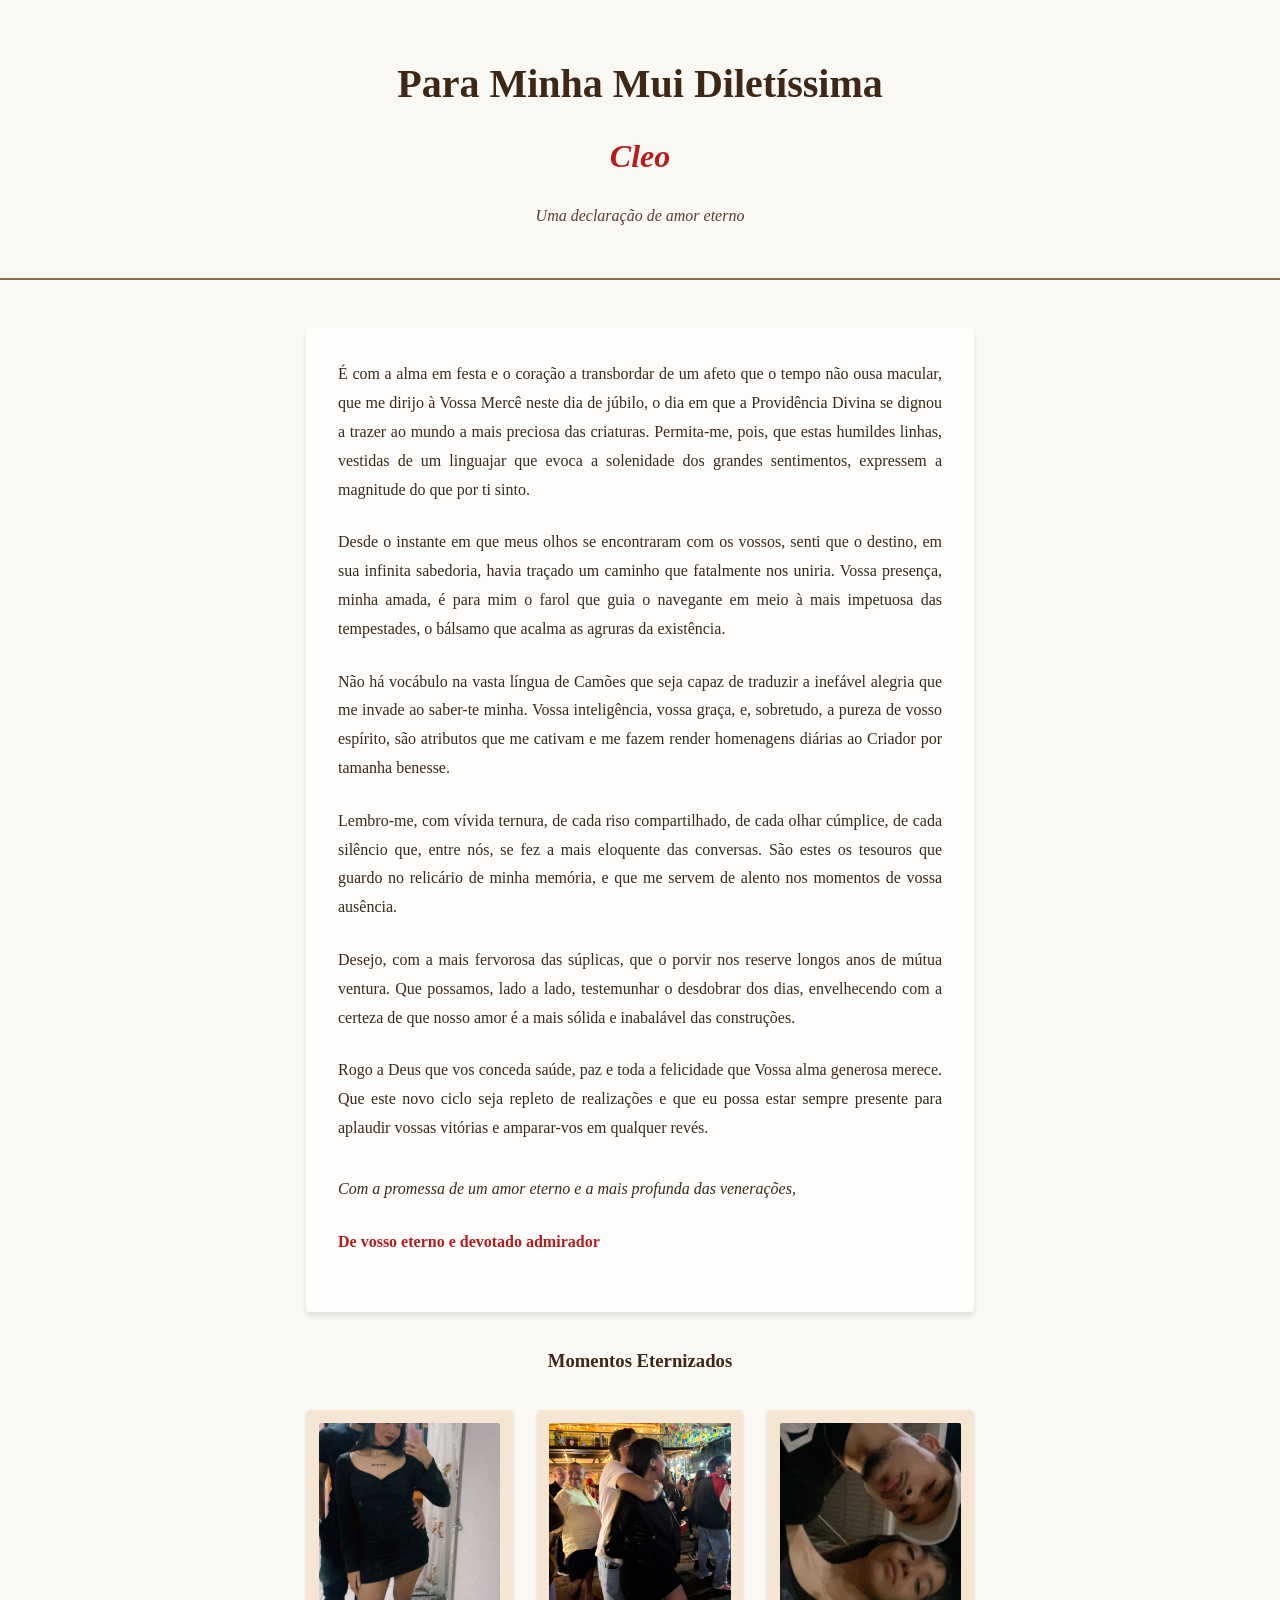
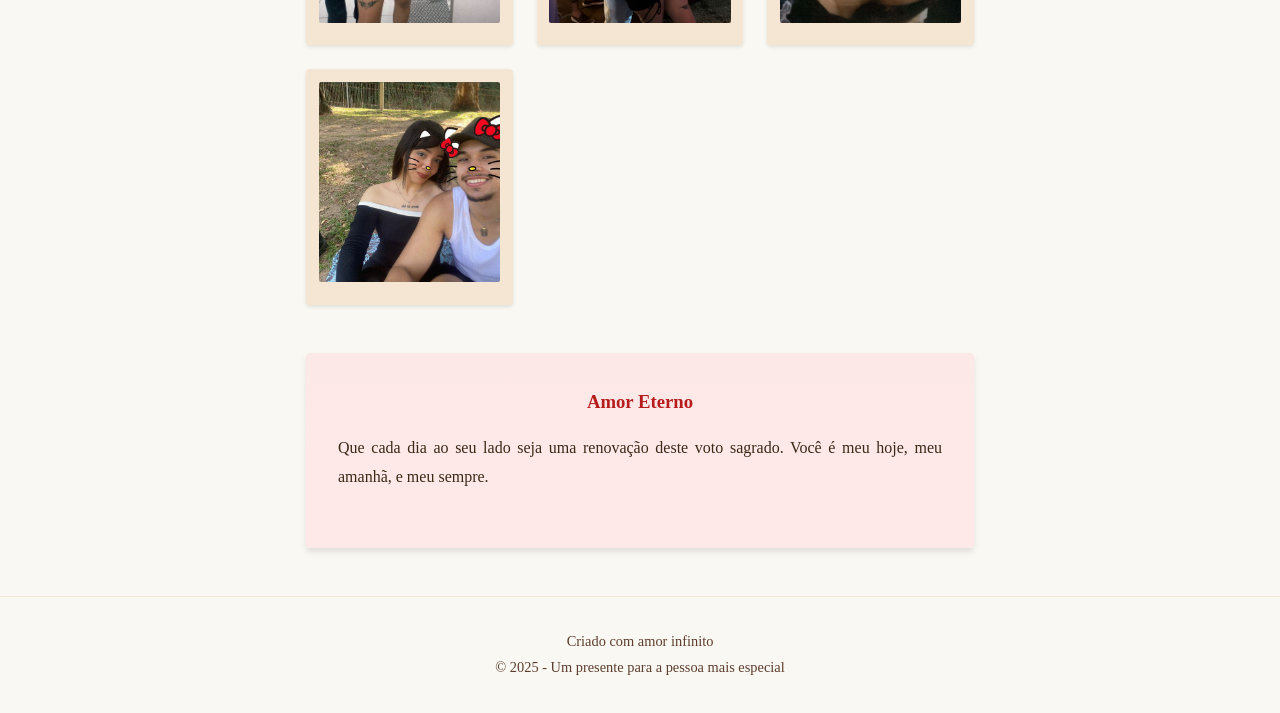
<file: index.html>
<!DOCTYPE html>
<html lang="pt-BR">
<head>
    <meta charset="UTF-8">
    <meta name="viewport" content="width=device-width, initial-scale=1.0">
    <title>Para Minha Mui Diletíssima Cleo</title>
    <style>
        * {
            margin: 0;
            padding: 0;
            box-sizing: border-box;
        }

        body {
            font-family: Georgia, serif;
            background: #faf8f3;
            color: #3d2817;
            line-height: 1.8;
        }

        header {
            text-align: center;
            padding: 3rem 1rem;
            border-bottom: 2px solid #8b6f47;
        }

        h1 {
            font-size: 2.5rem;
            color: #3d2817;
            margin-bottom: 0.5rem;
        }

        h2 {
            font-size: 2rem;
            color: #b71c1c;
            font-style: italic;
            margin-bottom: 1rem;
        }

        main {
            max-width: 700px;
            margin: 3rem auto;
            padding: 0 1rem;
        }

        .letter {
            background: rgba(255, 255, 255, 0.8);
            padding: 2rem;
            border-radius: 4px;
            box-shadow: 0 4px 6px rgba(0, 0, 0, 0.1);
        }

        .letter p {
            margin-bottom: 1.5rem;
            text-align: justify;
        }

        .gallery {
            display: grid;
            grid-template-columns: repeat(auto-fit, minmax(200px, 1fr));
            gap: 1.5rem;
            margin-top: 2rem;
        }

        .photo {
            background: #f5e6d3;
            padding: 0.8rem;
            border-radius: 4px;
            overflow: hidden;
            box-shadow: 0 2px 4px rgba(0, 0, 0, 0.1);
        }

        .photo img {
            width: 100%;
            height: 200px;
            object-fit: cover;
            border-radius: 2px;
        }

        footer {
            text-align: center;
            padding: 2rem 1rem;
            border-top: 1px solid #f5e6d3;
            color: #5c3d2e;
            font-size: 0.9rem;
        }
    </style>
</head>
<body>
    <header>
        <h1>Para Minha Mui Diletíssima</h1>
        <h2>Cleo</h2>
        <p style="color: #5c3d2e; font-style: italic;">Uma declaração de amor eterno</p>
    </header>

    <main>
        <section class="letter">
            <p>É com a alma em festa e o coração a transbordar de um afeto que o tempo não ousa macular, que me dirijo à Vossa Mercê neste dia de júbilo, o dia em que a Providência Divina se dignou a trazer ao mundo a mais preciosa das criaturas. Permita-me, pois, que estas humildes linhas, vestidas de um linguajar que evoca a solenidade dos grandes sentimentos, expressem a magnitude do que por ti sinto.</p>

            <p>Desde o instante em que meus olhos se encontraram com os vossos, senti que o destino, em sua infinita sabedoria, havia traçado um caminho que fatalmente nos uniria. Vossa presença, minha amada, é para mim o farol que guia o navegante em meio à mais impetuosa das tempestades, o bálsamo que acalma as agruras da existência.</p>

            <p>Não há vocábulo na vasta língua de Camões que seja capaz de traduzir a inefável alegria que me invade ao saber-te minha. Vossa inteligência, vossa graça, e, sobretudo, a pureza de vosso espírito, são atributos que me cativam e me fazem render homenagens diárias ao Criador por tamanha benesse.</p>

            <p>Lembro-me, com vívida ternura, de cada riso compartilhado, de cada olhar cúmplice, de cada silêncio que, entre nós, se fez a mais eloquente das conversas. São estes os tesouros que guardo no relicário de minha memória, e que me servem de alento nos momentos de vossa ausência.</p>

            <p>Desejo, com a mais fervorosa das súplicas, que o porvir nos reserve longos anos de mútua ventura. Que possamos, lado a lado, testemunhar o desdobrar dos dias, envelhecendo com a certeza de que nosso amor é a mais sólida e inabalável das construções.</p>

            <p>Rogo a Deus que vos conceda saúde, paz e toda a felicidade que Vossa alma generosa merece. Que este novo ciclo seja repleto de realizações e que eu possa estar sempre presente para aplaudir vossas vitórias e amparar-vos em qualquer revés.</p>

            <p style="margin-top: 2rem; font-style: italic;">Com a promessa de um amor eterno e a mais profunda das venerações,</p>
            <p style="font-weight: bold; color: #b71c1c;">De vosso eterno e devotado admirador</p>
        </section>

        <h3 style="text-align: center; color: #3d2817; margin: 2rem 0;">Momentos Eternizados</h3>
        <div class="gallery">
            <div class="photo"><img src="foto1.png" alt="Momento especial"></div>
            <div class="photo"><img src="foto2.jpg" alt="Momento especial"></div>
            <div class="photo"><img src="foto3.jpg" alt="Momento especial"></div>
            <div class="photo"><img src="foto4.jpg" alt="Momento especial"></div>
        </div>

        <section class="letter" style="background: linear-gradient(to bottom, #fde8e8, #ffe8e8); text-align: center; margin-top: 3rem;">
            <h3 style="color: #b71c1c; margin-bottom: 1rem;">Amor Eterno</h3>
            <p>Que cada dia ao seu lado seja uma renovação deste voto sagrado. Você é meu hoje, meu amanhã, e meu sempre.</p>
        </section>
    </main>

    <footer>
        <p>Criado com amor infinito</p>
        <p>© 2025 - Um presente para a pessoa mais especial</p>
    </footer>
</body>
</html>
</file>
